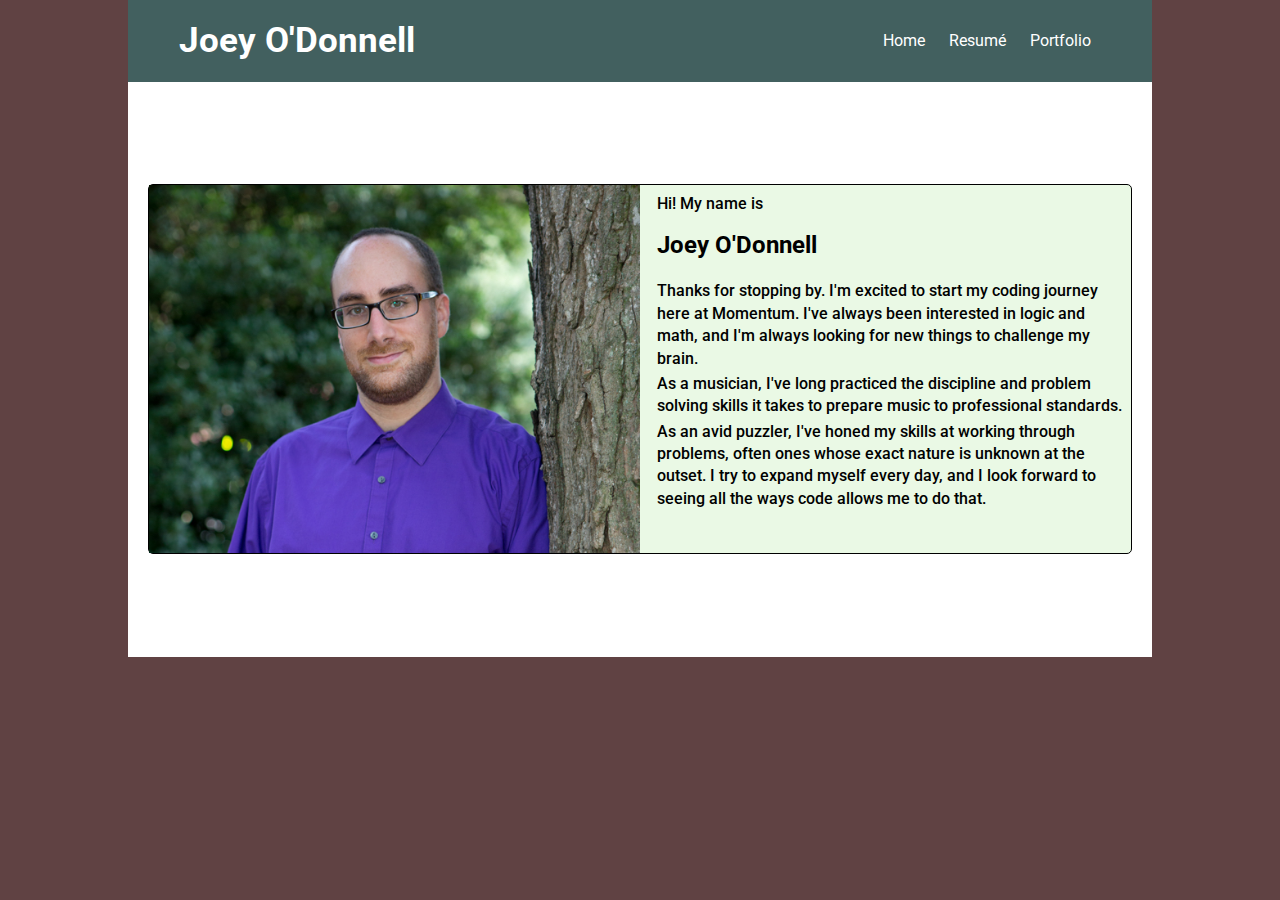
<file: index.html>
<!DOCTYPE html>
<html lang="en">
<head>
    <meta charset="UTF-8">
    <meta name="viewport" content="width=device-width, initial-scale=1.0">
    <link href="https://fonts.googleapis.com/css2?family=Roboto:wght@300&display=swap" rel="stylesheet">
    <link rel="stylesheet" href="style.css">
    <title>Joey O'Donnell - Home</title>
</head>
<body class=home-body>
    <nav class="navbar">
        <h1>Joey O'Donnell</h1>
        <ul class="nav-list">
            <li class="nav-item"><a href="./index.html" class="nav-link">Home</a></li>
            <li class="nav-item"><a href="./resume.html" class="nav-link">Resumé</a></li>
            <li class="nav-item"><a href="./projects.html" class="nav-link">Portfolio</a></li>
        </ul>
    </nav>
    <div class="home-flex-container">
        <div class="home-flex pane">
            <img id="headshot" src="images/joey1.jpg">
            <section class="welcome">
                <p class="greeting">Hi!  My name is</p>
                <h2>Joey O'Donnell</h2>
                <article>
                    <p>Thanks for stopping by.  I'm excited to start my coding journey here at Momentum.  I've always been interested in logic and math, and I'm always looking for new things to challenge my brain.</p>
                    <p>As a musician, I've long practiced the discipline and problem solving skills it takes to prepare music to professional standards.</p>
                    <p>As an avid puzzler, I've honed my skills at working through problems, often ones whose exact nature is unknown at the outset.  I try to expand myself every day, and I look forward to seeing all the ways code allows me to do that.</p>
                </article>
            </section>
        </div>
    </div>
</body>
</html>
</file>
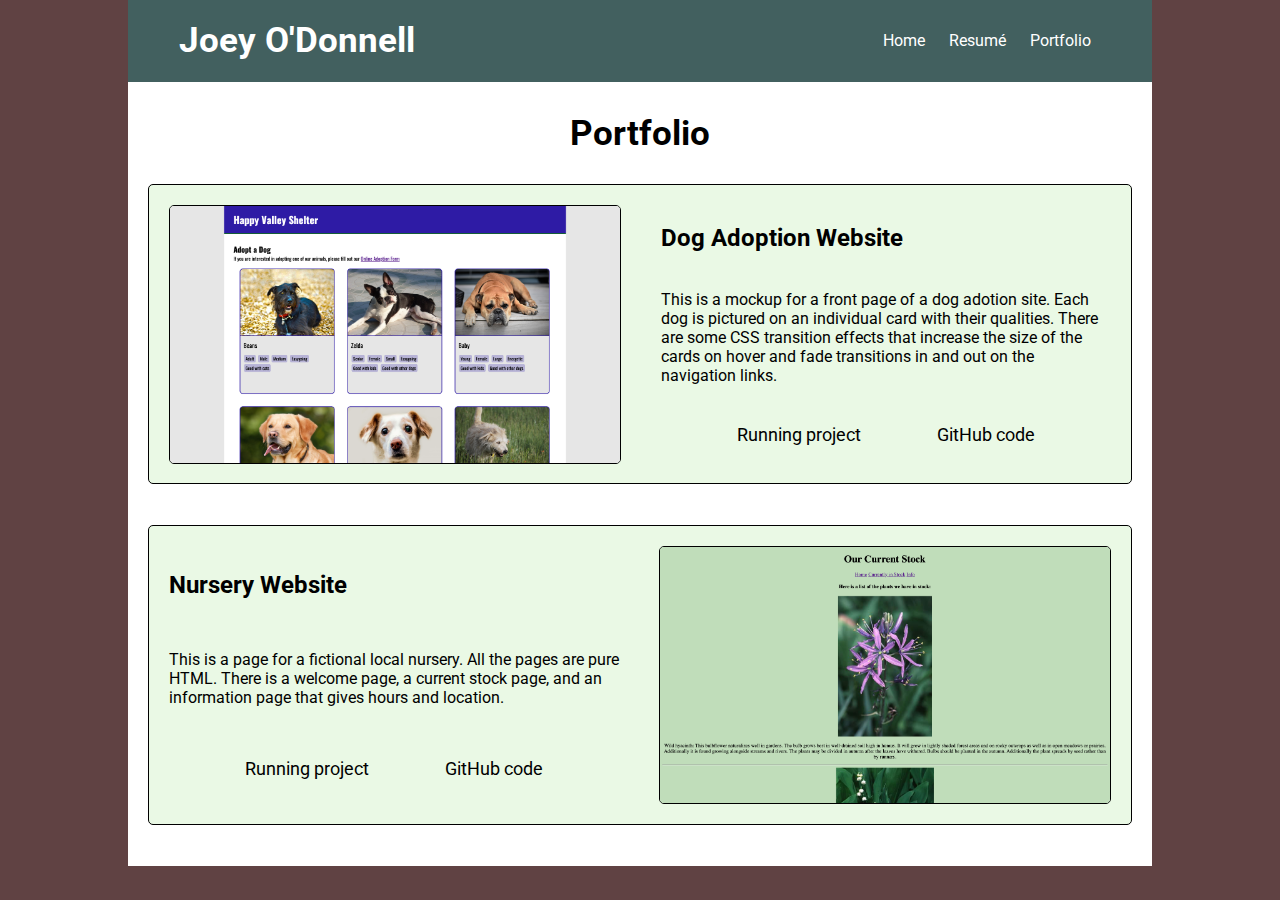
<file: projects.html>
<!DOCTYPE html>
<html lang="en">
<head>
    <meta charset="UTF-8">
    <meta name="viewport" content="width=device-width, initial-scale=1.0">
    <link href="https://fonts.googleapis.com/css2?family=Roboto:wght@300&display=swap" rel="stylesheet">
    <link rel="stylesheet" href="style.css">
    <title>Joey O'Donnell - Projects</title>
</head>
<body class="projects-body">
    <nav class="navbar">
        <h1>Joey O'Donnell</h1>
        <ul class="nav-list">
            <li class="nav-item"><a href="./index.html" class="nav-link">Home</a></li>
            <li class="nav-item"><a href="./resume.html" class="nav-link">Resumé</a></li>
            <li class="nav-item"><a href="./projects.html" class="nav-link">Portfolio</a></li>
        </ul>
    </nav>
    <header class="header">
        <h1>Portfolio</h1>
    </header>   
    <div class="projects-container">
        <div class="project-pane">
            <img class="project-img" src="./images/dog-adoption.png">
            <section class="project-text-area">
                <h2>Dog Adoption Website</h2>
                <p>This is a mockup for a front page of a dog adotion site.  Each dog is pictured on an individual card with their qualities.  There are some CSS transition effects that increase the size of the cards on hover and fade transitions in and out on the navigation links.</p>
                <div class="project-links">
                    <a href="../css-dog-adoption-joeyviolacode/index.html">Running project</a>
                    <a href="https://github.com/momentum-team-2/css-dog-adoption-joeyviolacode">GitHub code</a>
                </div>
            </section>
        </div>
        <div class="project-pane odd">
            <img class="project-img" src="images/nursery.png">
            <section class="project-text-area">
                <h2>Nursery Website</h2>
                <p>This is a page for a fictional local nursery.  All the pages are pure HTML.  There is a welcome page, a current stock page, and an information page that gives hours and location.</p>
                <div class="project-links"?>
                    <a href="../html-small-business-website-joeyviolacode/index.html">Running project</a>
                    <a href="https://github.com/momentum-team-2/html-small-business-website-joeyviolacode">GitHub code</a>
                </div>
            </section>
        </div>
    </div>
</body>
</html>
</file>
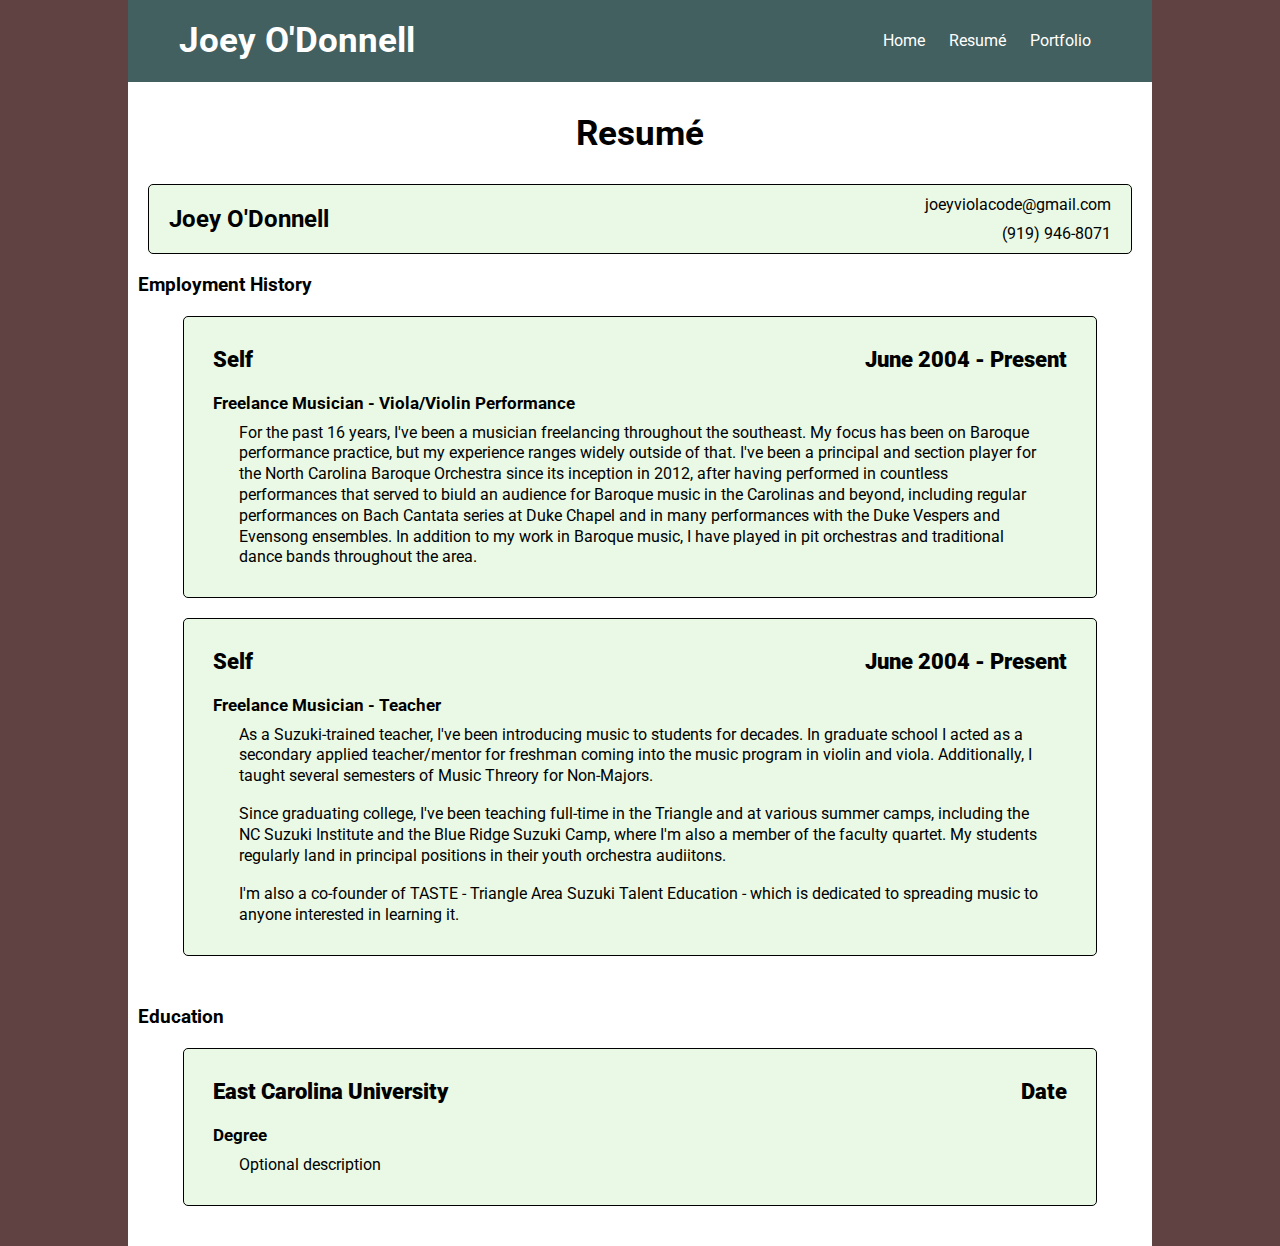
<file: resume.html>
<!DOCTYPE html>
<html lang="en">
<head>
    <meta charset="UTF-8">
    <meta name="viewport" content="width=device-width, initial-scale=1.0">
    <link rel="stylesheet" href="style.css">
    <title>Joey O'Donnell - Resumé</title>
    <link href="https://fonts.googleapis.com/css2?family=Roboto:wght@300&display=swap" rel="stylesheet">
</head>
<body class="resume-body">
    <nav class="navbar">
        <h1>Joey O'Donnell</h1>
        <ul class="nav-list">
            <li class="nav-item"><a href="./index.html" class="nav-link">Home</a></li>
            <li class="nav-item"><a href="./resume.html" class="nav-link">Resumé</a></li>
            <li class="nav-item"><a href="./projects.html" class="nav-link">Portfolio</a></li>
        </ul>
    </nav>
    <header class="header">
        <h1>Resumé</h1>
    </header>
    <div class="info-box">
        <h2 id="resume-header">Joey O'Donnell</h2>
        <div id="contact">
            <a href="mailto:joeyviolacode@gmail.com">joeyviolacode@gmail.com</a>
            <a href="tel:1-919-946-8071">(919) 946-8071</a>
        </div>
    </div>
    <div class="resume-container">
        <section class="resume-block">
            <h3>Employment History</h3>
            <div class="resume-item pane">
                <div class="resume-item-header">
                    <p>Self</p>
                    <p>June 2004 - Present</p>
                </div>
                <h4 id="title">Freelance Musician - Viola/Violin Performance</h4>
                <p>For the past 16 years, I've been a musician freelancing throughout the southeast.  My focus has been on Baroque performance practice, but my experience ranges widely outside of that.  I've been a principal and section player for the North Carolina Baroque Orchestra since its inception in 2012, after having performed in countless performances that served to biuld an audience for Baroque music in the Carolinas and beyond, including regular performances on Bach Cantata series at Duke Chapel and in many performances with the Duke Vespers and Evensong ensembles.  In addition to my work in Baroque music, I have played in pit orchestras and traditional dance bands throughout the area.</p>
            </div>
            <div class="resume-item pane">
                <div class="resume-item-header">
                    <p>Self</p>
                    <p>June 2004 - Present</p>
                </div>
                <h4 id="title">Freelance Musician - Teacher</h4>
                <p>As a Suzuki-trained teacher, I've been introducing music to students for decades.  In graduate school I acted as a secondary applied teacher/mentor for freshman coming into the music program in violin and viola.  Additionally, I taught several semesters of Music Threory for Non-Majors.</p>
                <p>Since graduating college, I've been teaching full-time in the Triangle and at various summer camps, including the NC Suzuki Institute and the Blue Ridge Suzuki Camp, where I'm also a member of the faculty quartet.  My students regularly land in principal positions in their youth orchestra audiitons.</p>
                <p>I'm also a co-founder of TASTE - Triangle Area Suzuki Talent Education - which is dedicated to spreading music to anyone interested in learning it.</p>
            </div>
        </section>
        <section class="resume-block">
            <h3>Education</h3>
            <div class="resume-item pane">
                <div class="resume-item-header">
                    <p>East Carolina University</p>
                    <p>Date</p>
                </div>
                <h4 id="title">Degree</h4>
                <p>Optional description</p>
            </div>
        </section>
    </div>
</body>
</html>
</file>
<file: style.css>
/* 
TODOs:

REWORK classes and CSS so that the styles sheet doesn't have so much redundancy
Better spacing in some panes to give more whitespace
Can I make the images live so updates to source files propogate into the thumbnails?
Collapsible details on mobile resume page?
Why aren't box-shadows working to give a little depth?
Add hobbies page, at least to desktop version...many are coding/problem-solving-synergistic, so could be good to include.

*/


/* variables */
:root {
    --wall-color:  #604243;
    --pane-color: #eaf9e5;
    --nav-color: #42605F;
    --border-color: #5B4e77;
    --wallpaper-color: white;
}

/*
Alternate color schemes...from preliminary eyebleeders to things that just didn't quite work....

:root {
  --wall-color:  #968693;
    --pane-color: #9f7f76;
    --nav-color: #42605F;
    --border-color: #5B4e77;
    --wallpaper-color: #eaf9e5;

    --wall-color:  #EBEBEB;
    --pane-color: #0BC9CD;
    --nav-color: #42605F;
    --border-color: #5B4e77;
    #5B4e77
}

/* General styling */
* {
    box-sizing: border-box;
    margin: 0;
    padding: 0;
    font-family: 'Roboto', sans-serif;
}

html {
    height: 100%;
    background-color: var(--wall-color);
}

a {
    text-decoration: none;
    color: black;
}

#nav-link, .project-links > a {
    font-size: 18px;
}

body {
    margin: 0 10% 5% 10%;
}

.home-flex-container {
    width: 100%;
    height: auto;
    display: flex;
    flex-direction: column;
    justify-content: space-around;
    background-color: var(--wallpaper-color);
    box-shadow: 5px 5px 5px rbga(0, 0, 0, 0.3);
}

.home-flex {
    margin: 10% 2%;
    border-radius: 5px;
    background-color: var(--wallpaper-color);
    border: 1px solid black;
}

.pane {
    background-color: var(--pane-color);
}

header {
    display: flex;
    justify-content: space-evenly;
    background-color: var(--wallpaper-color);
}

h1 {
    font-size: 35px;
    margin: 3% 2% 1% 2%;
    color: black;
}

h3 {
    color: black;
}

h4 {
    font-size: 17px;
}

article > p {
    margin: 3px 0;
}

nav > * {
    margin: auto 5%;
}

.navbar {
    width: 100%;
    height: auto;
    padding: 2% 0;
    display: flex;
    justify-content: space-between;
    background-color: var(--nav-color);
    color: white;
}

.navbar > h1 {
    color: white;
}

.nav-item {
    display: inline-block;
    margin: 0 10px;
    color: white;
}

.nav-item > a {
    color: white;
}

/* Welcome page specific */
.welcome > * {
    padding: 1.5%;
}

.home-flex {
    display: flex;
}

#headshot {
    width: 50%;
    height: auto;
}

.welcome {
    padding-left: 1%;
    line-height: 1.4;
    font-weight: 500;
}

/* Resumé page specific */
#resume-header {
    margin: 2%;
}

.resume-body {
    background-color: var(--wallpaper-color);
}

.info-box {
    display: flex;
    justify-content: space-between;
    margin: 2%;
    background-color: var(--pane-color);
    border-radius: 5px;
    border: 1px solid black;
}

#contact {
    display: flex;
    flex-direction: column;
    justify-content: space-evenly;
    margin-right: 2%;
    text-align: right;
}


.resume-block {
    width: 98%;
    margin: 1%;
    padding: 0 0 2% 0;
}

.resume-container {
    width: 100%;
    margin: 2% 0 0 0;
    background-color: var(--wallpaper-color);
}
.resume-item {
    display: flex;
    flex-direction: column;
    width: 91%;
    margin: 2% auto;
    background-color: var(--pane-color);
    padding: 2%;
    border-radius: 5px;
    border: 1px solid black;
    line-height: 1.3;
}

.resume-item > p {
    margin: 1% 4% 1% 4%;
}

.resume-item-header {
    display: flex;
    justify-content: space-between;
    width: 98%;
    font-size: 22px;
    margin: 1% 1% 2% 1%;
    font-weight: 900;
}

#title {
    margin: 0 1% 0 1%;
}

/* Projects section */

.projects-container {
    display: flex;
    flex-direction: column;
    padding-bottom: 2%;
    background-color: var(--wallpaper-color);
}

.project-pane {
    border: 1px solid black;
    border-radius: 5px;
    display: flex;
    justify-content: space-around;
    margin: 2% 2%;
    background-color: var(--pane-color);
}

.project-pane > * {
    flex: 1;
    margin: 2%;
}

.project-img {
    width: 40%;
    border: 1px solid black;
    border-radius: 5px;
}

.project-text-area {
    display: flex;
    flex-direction: column;
    justify-content: space-around;
}

.project-links {
    display: flex;
    justify-content: space-evenly;
}

.odd {
    flex-direction: row-reverse;
}

@media screen and (max-width: 576px) {

    body {
        margin: 0;
        padding: 5px;
    }

    .home-flex {
        display: flex;
        flex-direction: column;
        width: 96%;
        margin-top: 10%;
    }

    .nav-list {
        display: flex;
        flex-direction: column;
    }

    #headshot {
        width: 100%;
        height: auto;
    }

    .project-pane {
        flex-direction: column;
    }

    .project-img {
        width: 96%;
        height: auto;
    }
}
</file>
